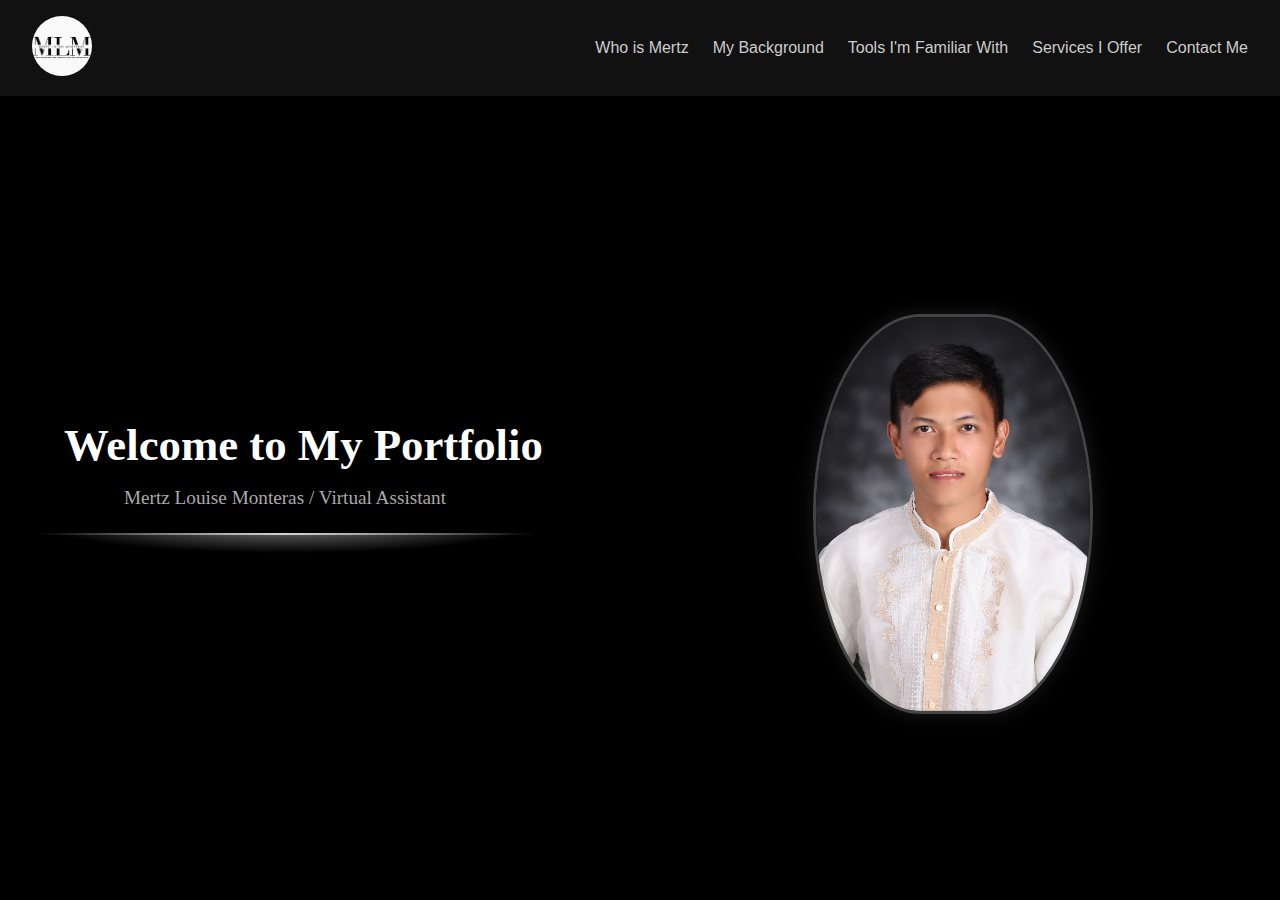
<file: index.html>
<!DOCTYPE html>
<html lang="en">
<head>
  <meta charset="UTF-8" />
  <meta name="viewport" content="width=device-width, initial-scale=1.0" />
  <title>Mertz Louise Monteras | Portfolio</title>
   <link rel="stylesheet" href="style.css">
  <style>
    

  </style>
</head>

<body>
  <nav>
    <div class="logo">
      <img src="final Logo.png" alt="Mertz Louise Logo" />
    </div>
    <div class="menu-toggle" onclick="toggleMenu()">
      <span></span>
      <span></span>
      <span></span>
    </div>
   
    <ul id="nav-links">
      <li><a href="who_mertz.html">Who is Mertz</a></li>
      <li><a href="my_background.html">My Background</a></li>
      <li><a href="tools.html">Tools I'm Familiar With</a></li>
      <li><a href="service.html">Services I Offer</a></li>
      <li><a href="contact.html">Contact Me</a></li>
    </ul>
  </nav>
  <section class="hero">   
    <div class="hero-text">
       
      <h1 style="font-family: 'Times New Roman', Times, serif;">Welcome to My Portfolio</h1>
      <h5 style="font-family: Georgia, 'Times New Roman', Times, serif; justify-items: center; padding-left: 60px;">Mertz Louise Monteras / Virtual Assistant</h5>
         <hr class="shine">
    </div>

    <div class="hero-image">
      <img src="1-8r f.jpg" alt="Mertz Louise" />
    </div>
  </section>
  

  

  <script>
    function toggleMenu() {
      const navLinks = document.getElementById('nav-links');
      navLinks.classList.toggle('active');
    }
    // Toggle logo expand/shrink
const logoImg = document.querySelector('.logo img');
logoImg.addEventListener('click', function () {
  this.classList.toggle('logo-expanded');
});

 
  </script>
</body>
</html>
</file>
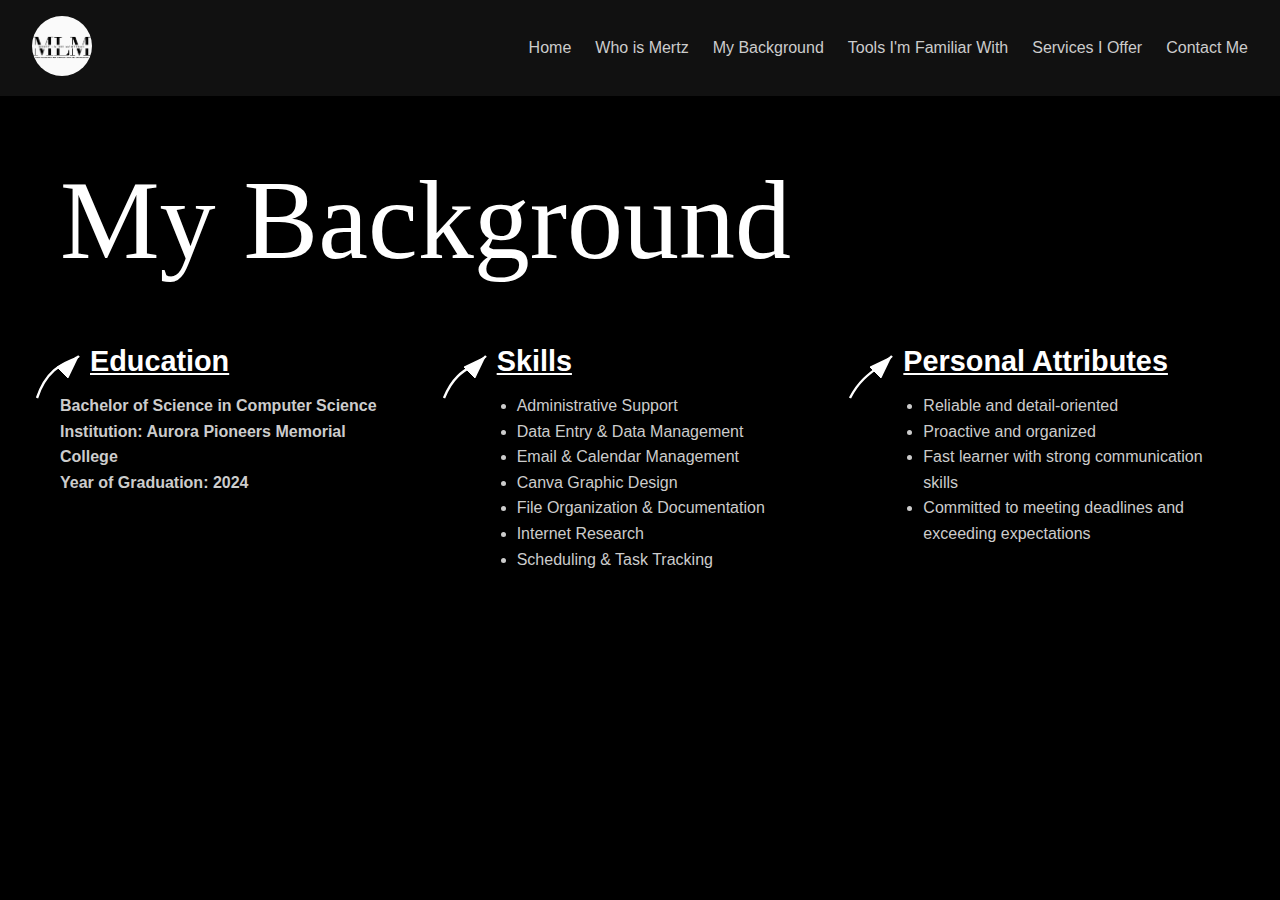
<file: my_background.html>
<!DOCTYPE html>
<html lang="en">
<head>
  <meta charset="UTF-8" />
  <meta name="viewport" content="width=device-width, initial-scale=1.0" />
  <title>My Background</title>
  <style>
    * {
      margin: 0;
      padding: 0;
      box-sizing: border-box;
      font-family: "Poppins", sans-serif;
    }

    body {
      background-color: #000;
      color: #fff;
      height: 100vh;
      display: flex;
      flex-direction: column;
      overflow-x: hidden;
    }

    /* NAVIGATION BAR */
    nav {
      width: 100%;
      display: flex;
      justify-content: space-between;
      align-items: center;
      padding: 1rem 2rem;
      background-color: #111;
      position: sticky;
      top: 0;
      z-index: 100;
    }

    nav .logo img {
      width: 60px;
      height: 60px;
      object-fit: contain;
      border-radius: 50%;
      cursor: pointer;
      transition: all 0.4s ease;
    }

    nav ul {
      list-style: none;
      display: flex;
      gap: 1.5rem;
    }

    nav ul li a {
      text-decoration: none;
      color: #ccc;
      font-weight: 500;
      transition: all 0.3s ease;
      position: relative;
    }

    nav ul li a:hover {
      color: #fff;
      text-shadow: 0 0 10px rgba(255, 255, 255, 0.8),
                   0 0 20px rgba(255, 255, 255, 0.6),
                   0 0 30px rgba(255, 255, 255, 0.4);
      transform: translateY(-3px);
    }

    .menu-toggle {
      display: none;
      flex-direction: column;
      gap: 5px;
      cursor: pointer;
    }

    .menu-toggle span {
      width: 25px;
      height: 3px;
      background: white;
    }

    /* LOGO EXPAND EFFECT */
    .logo-expanded {
      position: fixed;
      top: 50%;
      left: 50%;
      width: 400px !important;
      height: 400px !important;
      transform: translate(-50%, -50%);
      z-index: 9999;
      border-radius: 50%;
      background-color: rgba(0, 0, 0, 0.9);
      padding: 20px;
      box-shadow: 0 0 40px rgba(255, 255, 255, 0.2);
      transition: all 0.4s ease;
    }

    /* MAIN CONTENT */
    main {
      flex-grow: 1;
      padding: 60px 60px 40px;
      position: relative;
    }

    h1 {
      font-size: 7em;
      font-weight: 500;
      font-family: 'Times New Roman', Times, serif;
      margin-bottom: 60px;
    }

    .section-container {
      display: flex;
      justify-content: space-between;
      align-items: flex-start;
      gap: 60px;
      position: relative;
    }

    .info-section {
      width: 30%;
      position: relative;
    }

    h2 {
      font-size: 1.8em;
      text-decoration: underline;
      margin-bottom: 15px;
      position: relative;
      padding-left: 30px;
    }

    h4, ul {
      color: #ccc;
      line-height: 1.6;
    }

    ul {
      list-style-type: disc;
      margin-left: 50px;
    }

    /* ARROWS */
    .arrow {
      position: absolute;
      width: 60px;
      height: 60px;
      top: 5px;
      left: -35px;
    }

    .arrow svg {
      width: 100%;
      height: 100%;
    }

    path {
      stroke: white;
      stroke-width: 2;
      fill: none;
      marker-end: url(#arrowhead);
    }

    /* RESPONSIVE */
    @media (max-width: 900px) {
      .section-container {
        flex-direction: column;
        align-items: center;
      }

      .info-section {
        width: 90%;
        text-align: center;
      }

      h2 {
        padding-left: 0;
      }

      .arrow {
        display: none;
      }

      h1 {
        text-align: center;
        font-size: 7em;
      }
    }
  </style>
</head>
<body>

  <!-- NAVIGATION -->
  <nav>
    <div class="logo">
      <img src="final Logo.png" alt="Mertz Louise Logo" id="logo-img" />
    </div>

    <div class="menu-toggle" onclick="toggleMenu()">
      <span></span>
      <span></span>
      <span></span>
    </div>

    <ul id="nav-links">
      <li><a href="index.html">Home</a></li>    
      <li><a href="who_mertz.html">Who is Mertz</a></li>
      <li><a href="#background">My Background</a></li>
      <li><a href="tools.html">Tools I'm Familiar With</a></li>
      <li><a href="service.html">Services I Offer</a></li>
      <li><a href="contact.html">Contact Me</a></li>
    </ul>
  </nav>

  <!-- MAIN CONTENT -->
  <main id="background">
    <h1>My Background</h1>

    <div class="section-container">

      <!-- EDUCATION -->
      <div class="info-section">
        <h2>
          <div class="arrow">
            <svg viewBox="0 0 50 50">
              <defs>
                <marker id="arrowhead" markerWidth="10" markerHeight="7" refX="10" refY="3.5" orient="auto">
                  <polygon points="0 0, 10 3.5, 0 7" fill="white" />
                </marker>
              </defs>
              <path d="M 10 40 C 20 10, 40 10, 45 5" />
            </svg>
          </div>
          Education
        </h2>
        <h4>
          Bachelor of Science in Computer Science<br>
          Institution: Aurora Pioneers Memorial College<br>
          Year of Graduation: 2024<br>
        </h4>
      </div>

      <!-- SKILLS -->
      <div class="info-section">
        <h2>
          <div class="arrow">
            <svg viewBox="0 0 50 50">
              <path d="M 10 40 C 20 15, 35 15, 45 5" marker-end="url(#arrowhead)" />
            </svg>
          </div>
          Skills
        </h2>
        <ul>
          <li>Administrative Support</li>
          <li>Data Entry & Data Management</li>
          <li>Email & Calendar Management</li>
          <li>Canva Graphic Design</li>
          <li>File Organization & Documentation</li>
          <li>Internet Research</li>
          <li>Scheduling & Task Tracking</li>
        </ul>
      </div>

      <!-- PERSONAL ATTRIBUTES -->
      <div class="info-section">
        <h2>
          <div class="arrow">
            <svg viewBox="0 0 50 50">
              <path d="M 10 40 C 20 20, 35 15, 45 5" marker-end="url(#arrowhead)" />
            </svg>
          </div>
          Personal Attributes
        </h2>
        <ul>
          <li>Reliable and detail-oriented</li>
          <li>Proactive and organized</li>
          <li>Fast learner with strong communication skills</li>
          <li>Committed to meeting deadlines and exceeding expectations</li>
        </ul>
      </div>
    </div>
  </main>

  <script>
    // Toggle responsive menu
    function toggleMenu() {
      const navLinks = document.getElementById('nav-links');
      navLinks.classList.toggle('active');
    }

    // Toggle logo expand/shrink
    const logoImg = document.getElementById('logo-img');
    logoImg.addEventListener('click', function() {
      this.classList.toggle('logo-expanded');
    });
  </script>

</body>
</html>
</file>
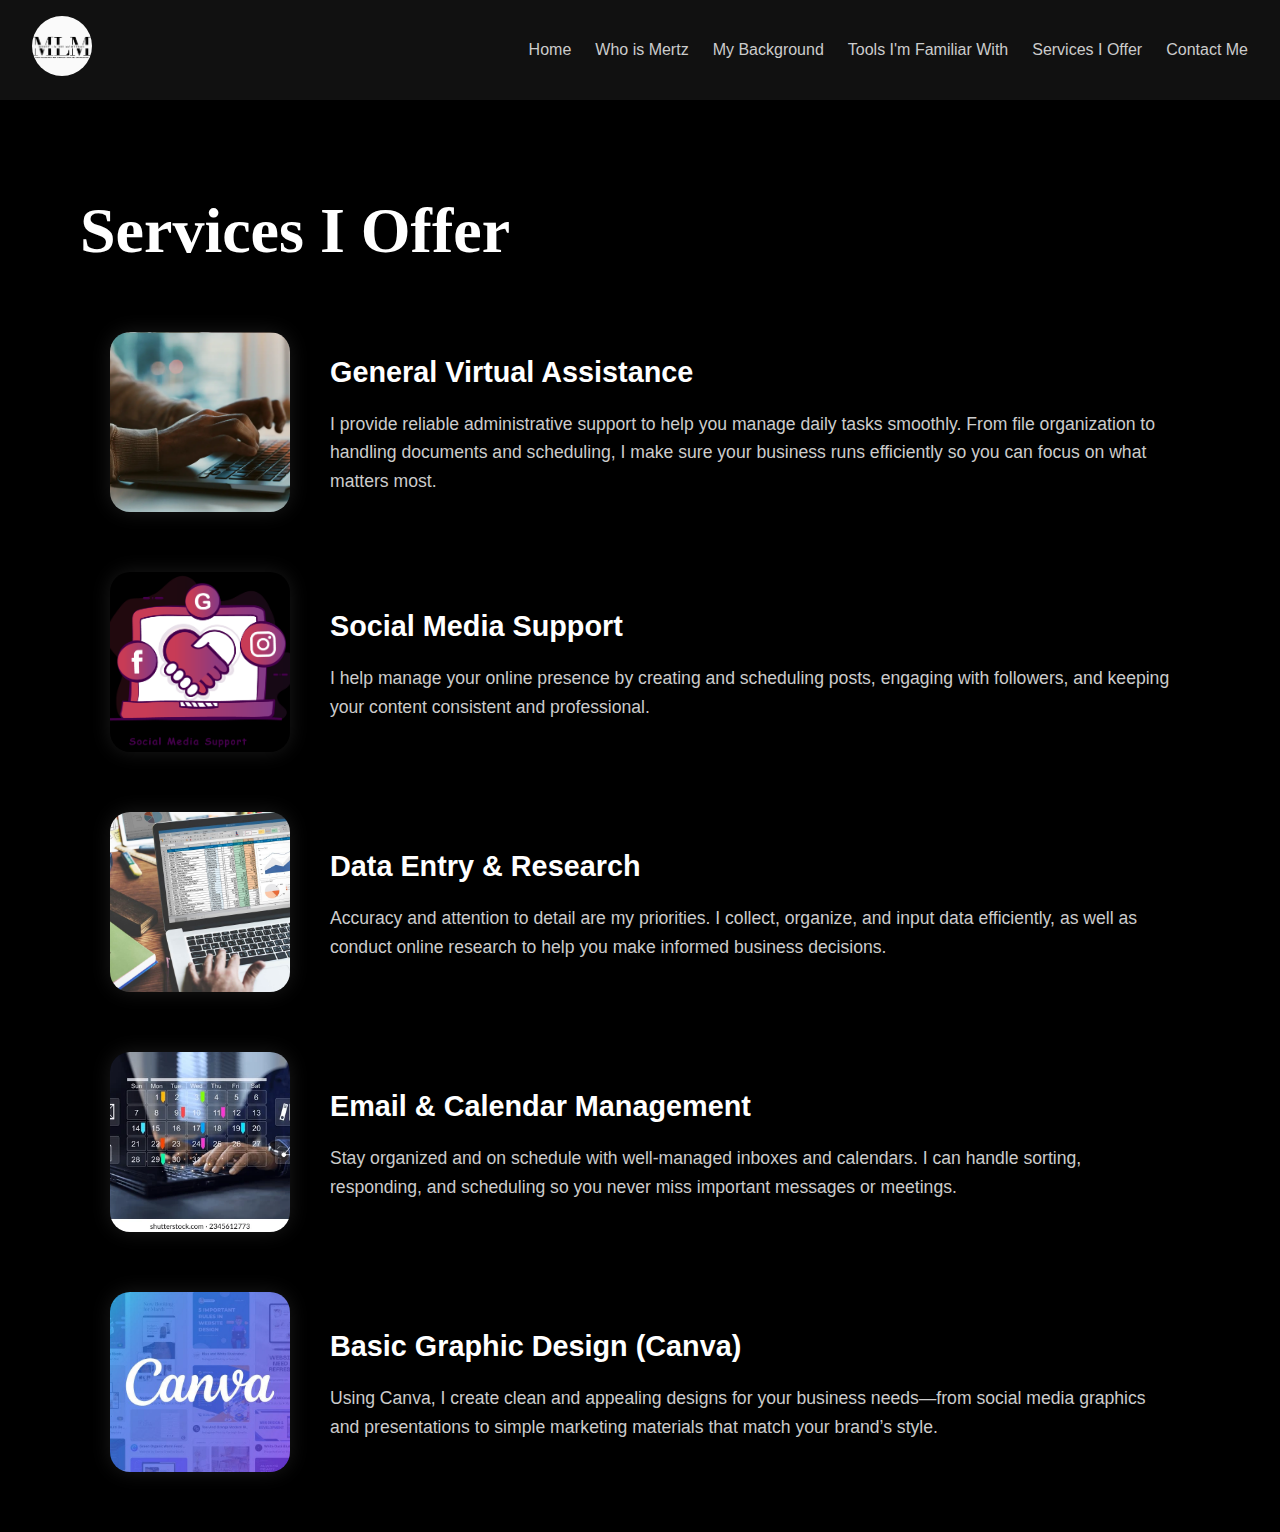
<file: service.html>
<!DOCTYPE html>
<html lang="en">
<head>
  <meta charset="UTF-8" />
  <meta name="viewport" content="width=device-width, initial-scale=1.0" />
  <title>Services I Offer</title>
  <style>
    * {
      margin: 0;
      padding: 0;
      box-sizing: border-box;
    }

    body {
      background-color: #000;
      color: #fff;
      font-family: "Poppins", sans-serif;
      line-height: 1.6;
    }

    /* NAVIGATION BAR */
    nav {
      width: 100%;
      display: flex;
      justify-content: space-between;
      align-items: center;
      padding: 1rem 2rem;
      background-color: #111;
      position: sticky;
      top: 0;
      z-index: 1000;
    }

    .logo img {
      width: 60px;
      height: 60px;
      object-fit: contain;
      border-radius: 50%;
      cursor: pointer;
      transition: all 0.4s ease;
    }

    nav ul {
      list-style: none;
      display: flex;
      gap: 1.5rem;
    }

    nav ul li a {
      text-decoration: none;
      color: #ccc;
      font-weight: 500;
      transition: all 0.3s ease;
      position: relative;
    }

    nav ul li a:hover {
      color: #fff;
      text-shadow: 0 0 10px rgba(255, 255, 255, 0.8),
                   0 0 20px rgba(255, 255, 255, 0.6),
                   0 0 30px rgba(255, 255, 255, 0.4);
      transform: translateY(-3px);
    }

    .menu-toggle {
      display: none;
      flex-direction: column;
      gap: 5px;
      cursor: pointer;
    }

    .menu-toggle span {
      width: 25px;
      height: 3px;
      background: white;
    }

    /* LOGO EXPAND EFFECT */
    .logo-expanded {
      position: fixed;
      top: 50%;
      left: 50%;
      width: 400px !important;
      height: 400px !important;
      transform: translate(-50%, -50%);
      z-index: 9999;
      border-radius: 50%;
      background-color: rgba(0, 0, 0, 0.9);
      padding: 20px;
      box-shadow: 0 0 40px rgba(255, 255, 255, 0.2);
    }

    /* RESPONSIVE NAV */
    @media (max-width: 768px) {
      nav ul {
        flex-direction: column;
        background-color: #111;
        position: absolute;
        top: 70px;
        right: 0;
        width: 100%;
        display: none;
        padding: 1rem 0;
      }

      nav ul.active {
        display: flex;
      }

      .menu-toggle {
        display: flex;
      }
    }

    /* PAGE TITLE */
    h1 {
      font-size: 4em;
      margin: 80px 0 50px 80px;
      font-family: 'Times New Roman', Times, serif;
    }

    /* SERVICES SECTION */
    .service {
      display: flex;
      align-items: center;
      justify-content: space-between;
      margin: 0 auto 60px auto;
      gap: 40px;
      max-width: 1100px;
      padding: 0 20px;
    }

    .service img {
      width: 180px;
      height: 180px;
      object-fit: cover;
      border-radius: 20px;
      box-shadow: 0 0 20px rgba(255, 255, 255, 0.1);
      transition: transform 0.3s ease;
    }

    .service img:hover {
      transform: scale(1.1);
    }

    .service-text {
      flex: 1;
    }

    .service-text h2 {
      font-size: 1.8em;
      margin-bottom: 15px;
      color: #fff;
    }

    .service-text h4 {
      font-weight: 400;
      color: #ccc;
      line-height: 1.6;
      font-size: 1.1em;
    }

    @media (max-width: 900px) {
      .service {
        flex-direction: column;
        text-align: center;
      }

      .service img {
        width: 140px;
        height: 140px;
      }

      h1 {
        font-size: 2.8em;
        text-align: center;
        margin-left: 0;
      }
    }
  </style>
</head>
<body>

  <nav>
    <div class="logo">
      <img src="final Logo.png" alt="Mertz Louise Logo" id="logo" />
    </div>

    <div class="menu-toggle" onclick="toggleMenu()">
      <span></span>
      <span></span>
      <span></span>
    </div>

    <ul id="nav-links">
      <li><a href="index.html">Home</a></li>    
      <li><a href="who_mertz.html">Who is Mertz</a></li>
      <li><a href="my_background.html">My Background</a></li>
      <li><a href="tools.html">Tools I'm Familiar With</a></li>
      <li><a href="#services">Services I Offer</a></li>
      <li><a href="contact.html">Contact Me</a></li>
    </ul>
  </nav>

  <h1>Services I Offer</h1>

  <div class="service">
    <img src="typing_2.webp" alt="General Virtual Assistance">
    <div class="service-text">
      <h2>General Virtual Assistance</h2>
      <h4>
        I provide reliable administrative support to help you manage daily tasks smoothly. 
        From file organization to handling documents and scheduling, I make sure your business 
        runs efficiently so you can focus on what matters most.
      </h4>
    </div>
  </div>

  <div class="service">
    <img src="Social-Media-Support-creative-bytes-design.webp" alt="Social Media Support">
    <div class="service-text">
      <h2>Social Media Support</h2>
      <h4>
        I help manage your online presence by creating and scheduling posts, engaging with followers, 
        and keeping your content consistent and professional.
      </h4>
    </div>
  </div>

  <div class="service">
    <img src="Data-Entry-Assistant.jpg" alt="Data Entry & Research">
    <div class="service-text">
      <h2>Data Entry & Research</h2>
      <h4>
        Accuracy and attention to detail are my priorities. I collect, organize, and input data efficiently, 
        as well as conduct online research to help you make informed business decisions.
      </h4>
    </div>
  </div>

  <div class="service">
    <img src="email_appointment.webp" alt="Email & Calendar Management">
    <div class="service-text">
      <h2>Email & Calendar Management</h2>
      <h4>
        Stay organized and on schedule with well-managed inboxes and calendars. I can handle sorting, 
        responding, and scheduling so you never miss important messages or meetings.
      </h4>
    </div>
  </div>

  <div class="service">
    <img src="canva_basic_design.jpg" alt="Basic Graphic Design (Canva)">
    <div class="service-text">
      <h2>Basic Graphic Design (Canva)</h2>
      <h4>
        Using Canva, I create clean and appealing designs for your business needs—from social media 
        graphics and presentations to simple marketing materials that match your brand’s style.
      </h4>
    </div>
  </div>

  <script>
    // Toggle mobile menu
    function toggleMenu() {
      const navLinks = document.getElementById('nav-links');
      navLinks.classList.toggle('active');
    }

    // Logo expand/shrink on click
    const logoImg = document.getElementById('logo');
    logoImg.addEventListener('click', function() {
      this.classList.toggle('logo-expanded');
    });
  </script>

</body>
</html>
</file>
<file: style.css>
* {
      box-sizing: border-box;
      margin: 0;
      padding: 0;
      font-family: 'Poppins', sans-serif;
    }

    body {
      background-color: #000;
      color: #fff;
      display: flex;
      flex-direction: column;
      min-height: 100vh;
    }

    /* NAVIGATION BAR */
    nav {

      width: 100%;
      display: flex;
      justify-content: space-between;
      align-items: center;
      padding: 1rem 2rem;
      background-color: #111;
      position: sticky;
      top: 0;
      z-index: 100;
    }

    nav .logo img {
      width: 60px;
      height: 60px;
      object-fit: contain;
      border-radius: 50%;
    }

    nav ul {
      list-style: none;
      display: flex;
      gap: 1.5rem;
    }

    nav ul li a {
      text-decoration: none;
      color: #ccc;
      font-weight: 500;
      transition: color 0.3s;
    }

    nav ul li a:hover {
      color: #fff;
    }

    /* HERO SECTION */
    .hero {
      display: flex;
      align-items: center;
      justify-content: space-between;
      flex: 1;
      padding: 3rem 5%;
      flex-wrap: wrap;
    }

    .hero-text {
      flex: 1 1 400px;
    }

    .hero-text h1 {
      font-size: 2.8rem;
      margin-bottom: 1rem;
    }

    .hero-text h5 {
      font-size: 1.2rem;
      font-weight: 400;
      color: #aaa;
    }

    .hero-image {
      flex: 1 1 300px;
      display: flex;
      justify-content: center;
      align-items: center;
      margin-top: 2rem;
    }

    .hero-image img {
      width: 280px;
      height: 400px;
      object-fit: cover;
      border-radius: 50% / 65%;
      border: 3px solid #444;
      box-shadow: 0 0 20px rgba(255, 255, 255, 0.1);
    }

    /* RESPONSIVE */
    @media (max-width: 768px) {
      nav ul {
        flex-direction: column;
        background-color: #111;
        position: absolute;
        top: 70px;
        right: 0;
        width: 100%;
        display: none;
      }

      nav ul.active {
        display: flex;
      }

      nav .menu-toggle {
        display: block;
        cursor: pointer;
      }

      .hero {
        flex-direction: column-reverse;
        text-align: center;
      }

      .hero-text h1 {
        font-size: 2.2rem;
      }

      .hero-text h5 {
        font-size: 1rem;
      }

      .hero-image img {
        width: 220px;
        height: 320px;
      }
    }

    .menu-toggle {
      display: none;
      flex-direction: column;
      gap: 5px;
    }

    .menu-toggle span {
      width: 25px;
      height: 3px;
      background: white;
    }

    /* LOGO EXPAND EFFECT */
.logo-expanded {
  position: fixed;
  top: 50%;
  left: 50%;
  width: 400px !important;
  height: 400px !important;
  transform: translate(-50%, -50%);
  z-index: 9999;
  border-radius: 50%;
  background-color: rgba(0, 0, 0, 0.9);
  padding: 20px;
  box-shadow: 0 0 40px rgba(255, 255, 255, 0.2);
  transition: all 0.4s ease;
}
   
   /* NAV LINK HOVER FLOAT SHADOW EFFECT */
nav ul li a {
  text-decoration: none;
  color: #ccc;
  font-weight: 500;
  transition: all 0.3s ease;
  position: relative;
}

nav ul li a:hover {
  color: #fff;
  text-shadow: 0 0 10px rgba(255, 255, 255, 0.8),
               0 0 20px rgba(255, 255, 255, 0.6),
               0 0 30px rgba(255, 255, 255, 0.4);
  transform: translateY(-3px);
}
 
 /* Shine horizontal rule */
hr.shine {
    
  border: 0;
  height: 20px;
  width: 500px;
  margin: 1.5em auto;
  background-image: radial-gradient(
    farthest-side at 50% -50%,
    rgba(255,255,255,0.5),
    rgba(255,255,255,0)
  );
  position: relative;
left: -90px;
  box-sizing: border-box;
}
hr.shine::before {
    
  content: "";
  position: absolute;
  top: -1px;
  left: 0;
  right: 0;
  height: 3px;
  background-image: linear-gradient(
    90deg,
    rgba(255,255,255,0),
    rgba(255,255,255,0.75) 50%,
    rgba(255,255,255,0)
  );
}
  a{
    font-family:sans-serif;
  }
</file>
